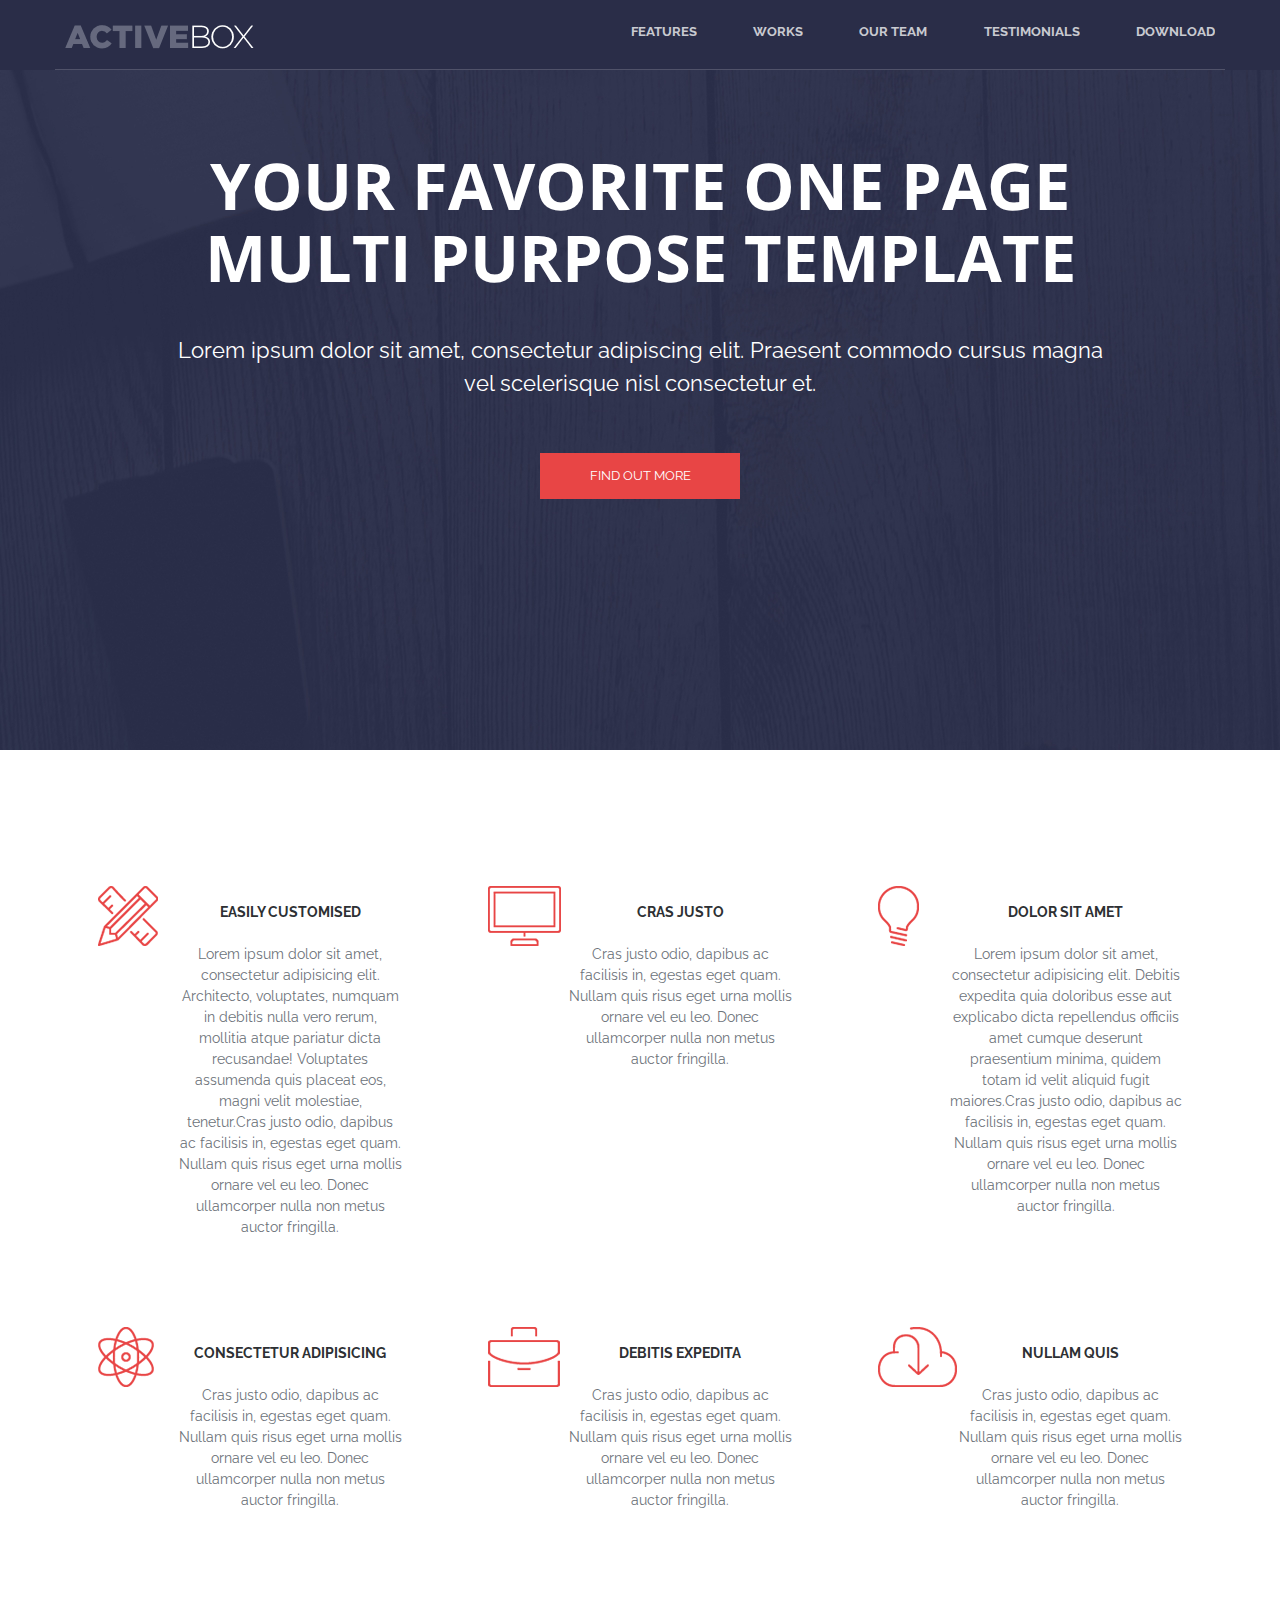
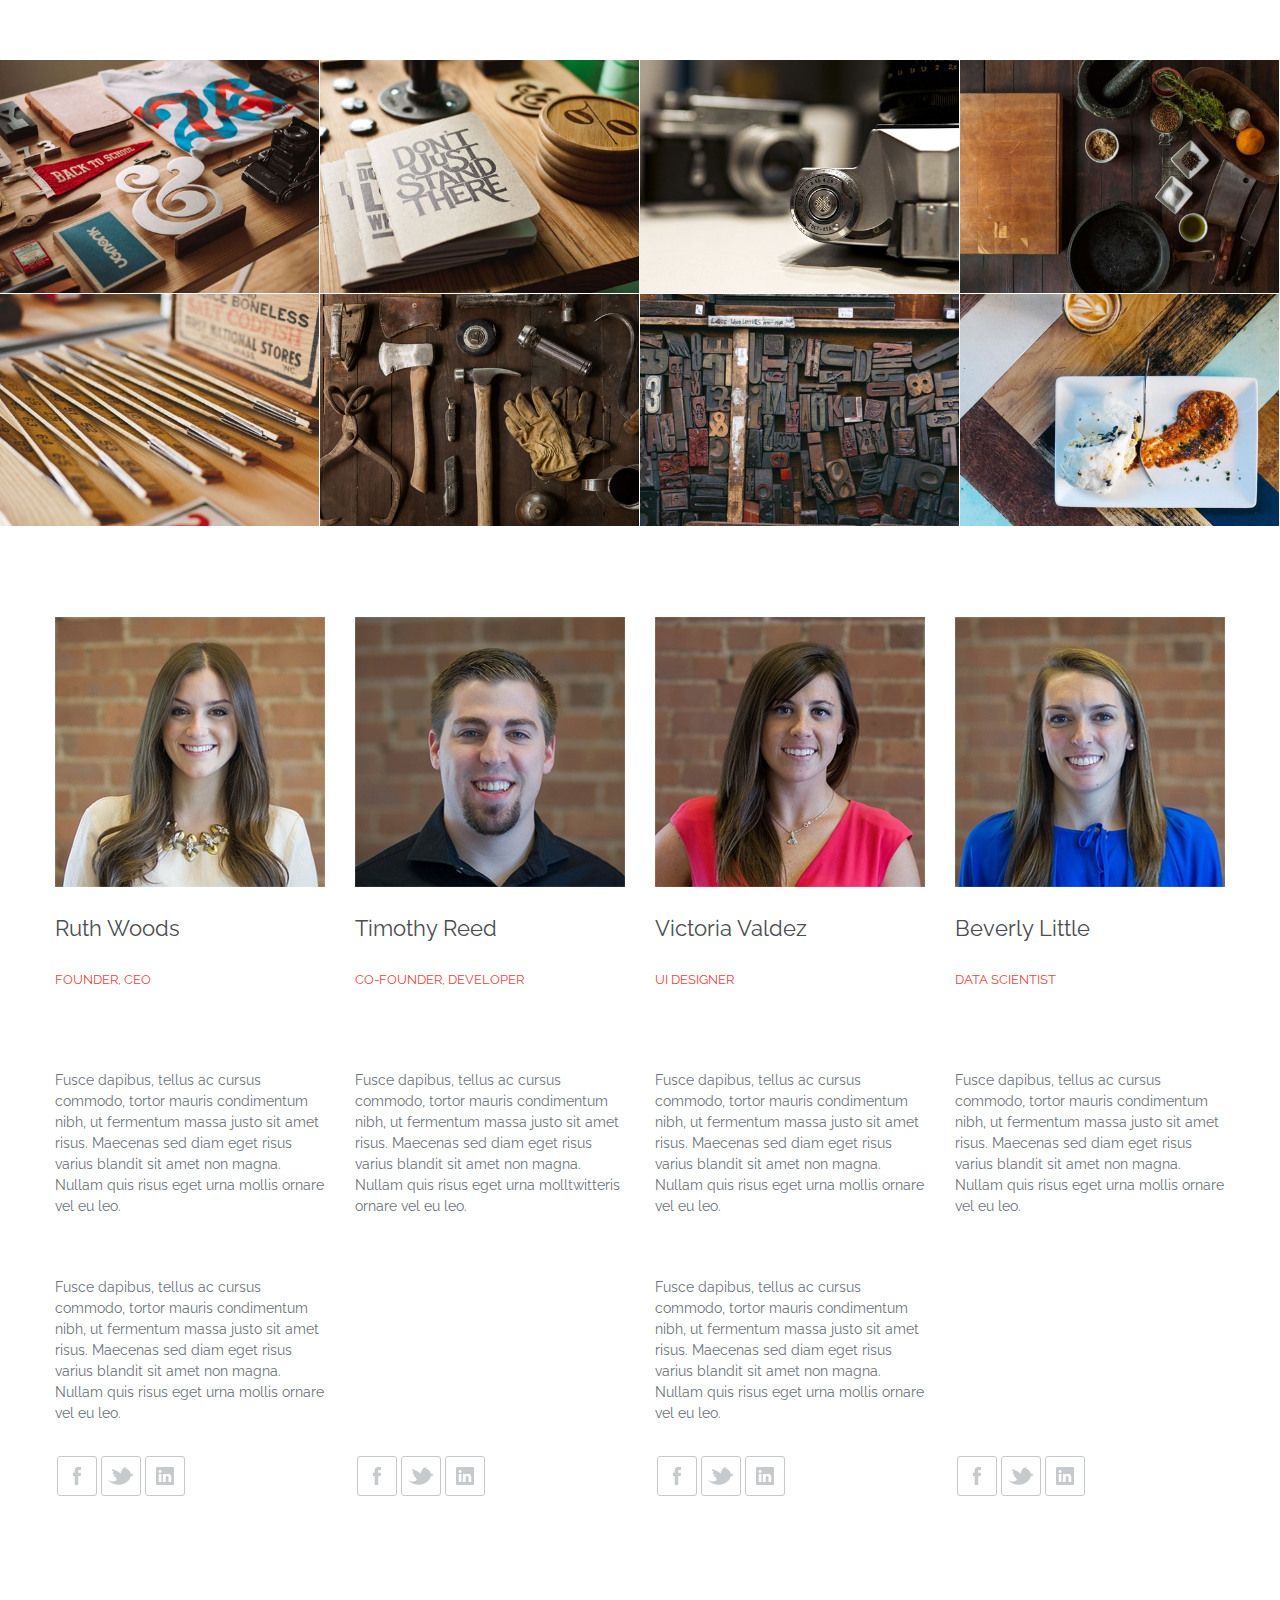
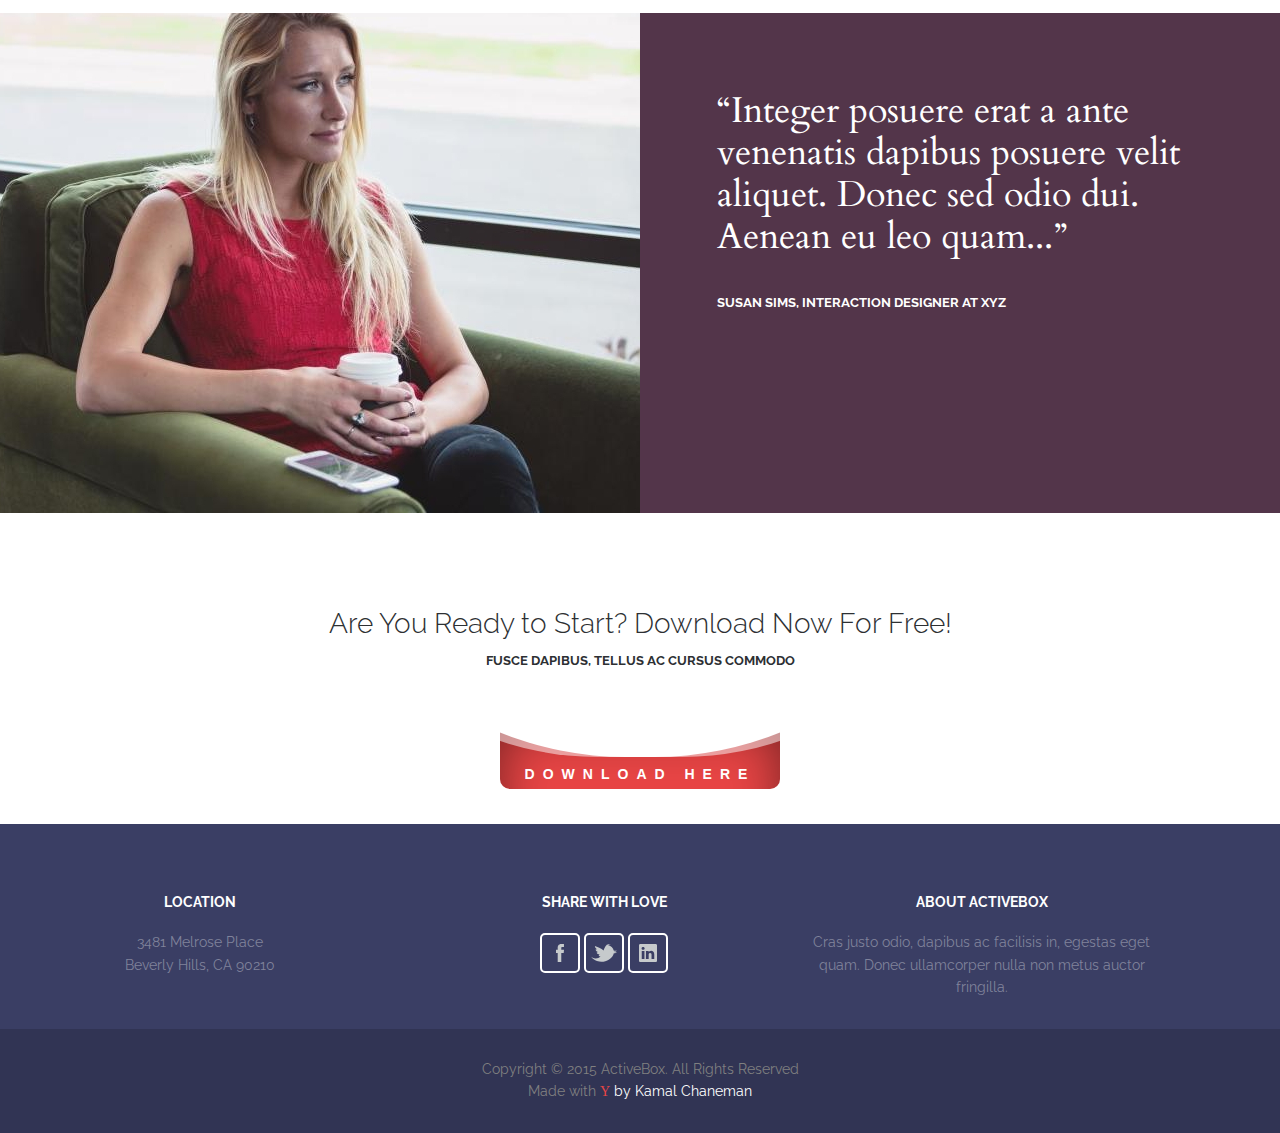
<file: index.html>
<!DOCTYPE html>
<html lang="ru">
	<head>
		<meta charset="UTF-8">
		<link rel="stylesheet" href="css/style.css">
		<title> . . . </title>
		<meta name="viewport" content="width=device-width, initial-scale=1, maximum-scale=1">
	</head>

	<body>
	<div class="wrapper">
		<!-- Sprites -->
		<svg style="display:none" version="1.1" width="1280" height="1024"
			viewBox="0 0 1280 1024"
			baseProfile="full"
			xmlns:xlink="http://www.w3.org/2000/svg"
			xmlns:xlink="http://www.w3.org/1999/xlink"
			xmlns:ev="http://www.w3.org/2001/xml-events"
			xlink:href="data:image/svg">
			<symbol id="facebook" viewBox="0 0 8 18">
				<g>
					<path d="M8 5.829H5.276V3.96c0-.701.444-.865.757-.865h1.923V.011L5.308 0C2.368 0 1.7 2.3 1.7 3.773v2.056H0v3.178h1.7V18h3.576V9.007h2.412z"/>
				</g>
			</symbol>
			<symbol id="twitter" viewBox="0 0 20 14">
				<g>
					<path d="M15.998 2.283c-.013-.007-.025-.02-.038-.033a3.64 3.64 0 0 0-2.637-.939l-.031-.068c.006-.006.012-.006.019-.006.916-.199 1.458-.403 1.62-.625.057-.179-.011-.278-.211-.303A5.477 5.477 0 0 0 13.454.6c.48-.29.667-.494.561-.6-.474.012-.985.242-1.521.693.2-.322.274-.495.224-.526-.255.167-.48.347-.673.538-.405.427-.73.822-.98 1.182l-.011.03c-.642.983-1.091 1.972-1.36 2.98l-.1.076-.018.017a5.023 5.023 0 0 0-1.402-1.15 16.934 16.934 0 0 0-2.308-1.156c-.966-.47-1.944-.86-2.936-1.162-.006 1.045.536 1.879 1.615 2.485v.019a3.62 3.62 0 0 0-1.104.155c.069.97.798 1.638 2.182 2.009l-.006.018c-.542-.03-.991.15-1.34.52.455.841 1.26 1.243 2.425 1.212-.23.111-.411.234-.53.371-.212.21-.28.458-.212.742.25.427.699.624 1.36.594l.037.043-.02.018c-1.14 1.114-2.518 1.614-4.133 1.51l-.025.012c-.985-.007-2.038-.451-3.179-1.342 1.147 1.558 2.668 2.683 4.551 3.389 2.157.674 4.315.723 6.465.147h.038c2.088-.569 3.859-1.737 5.317-3.505.674-.928 1.098-1.811 1.266-2.66 1.091.038 1.877-.26 2.363-.89l-.012-.018c-.362.123-1.073.087-2.127-.117v-.112c0-.006 0-.006.007 0 1.154-.124 1.833-.475 2.051-1.058a3.402 3.402 0 0 1-2.382.026c-.143-1.027-.654-1.96-1.54-2.807z"/>
				</g>
			</symbol>
			<symbol id="linkedin" viewBox="0 0 16 16">
				<g>
					<path d="M8.588 7.217l.016-.025v.025zM16 1.147v13.707c0 .632-.53 1.146-1.183 1.146H1.182C.529 16 0 15.486 0 14.854V1.146C0 .513.53 0 1.182 0h13.635C15.471 0 16 .513 16 1.146zM4.85 6.168H2.433v7.224H4.85zm.159-2.235c-.016-.709-.525-1.248-1.352-1.248-.826 0-1.367.54-1.367 1.248 0 .694.525 1.248 1.336 1.248h.016c.842 0 1.367-.554 1.367-1.248zm8.555 5.317c0-2.22-1.192-3.252-2.782-3.252-1.283 0-1.857.7-2.178 1.193V6.169H6.187c.032.677 0 7.224 0 7.224h2.417V9.36c0-.216.015-.432.08-.586.174-.432.572-.878 1.24-.878.874 0 1.223.662 1.223 1.633v3.865h2.417z"/>
				</g>
			</symbol>

			<div class="first__screen">
				<header class="header">
					<div class="container">
						<div class="header__row">
							<div class="header__logo">
								<a href="#"><img src="img/logo.png" alt="ACTIVEBOX"></a>
							</div>
							<div class="header__burger">
								<span></span>
							</div>
							<nav class="header__menu">
								<ul class="header__menu-list">
									<li><a href="#">Features</a></li>
									<li><a href="#">Works</a></li>
									<li><a href="#">Our Team</a></li>
									<li><a href="#">Testimonials</a></li>
									<li><a href="#">Download</a></li>
								</ul>
							</nav>
						</div>
					</div>
				</header>
				<div class="intro">
					<div class="container">
							<h1 class="intro__title">Your Favorite One Page Multi Purpose Template</h1>
							<h3 class="intro__subtitle">Lorem ipsum dolor sit amet, consectetur adipiscing elit. Praesent commodo cursus magna vel scelerisque nisl consectetur et.</h3>
							<a class="title__btn btn" href="#">
								<span class="title__btn-text">Find Out More</span>
							</a>
					</div>
				</div>
			</div>
			<!-- features block -->
			<div class="features">
				<div class="container">
					<div class="features__row">
						<div class="features__item">
							<div class="features__item-image">
								<img src="img//icons/Layer_48.png" alt="">
							</div>
							<div class="features__item-info">
								<h3 class="features__item-title">Easily Customised</h3>
								<p class="features__item-text">Lorem ipsum dolor sit amet, consectetur adipisicing elit. Architecto, voluptates, numquam in debitis nulla vero rerum, mollitia atque pariatur dicta recusandae! Voluptates assumenda quis placeat eos, magni velit molestiae, tenetur.Cras justo odio, dapibus ac facilisis in, egestas eget quam. Nullam quis risus eget urna mollis ornare vel eu leo. Donec ullamcorper nulla non metus auctor fringilla.</p>
							</div>
						</div>
						<div class="features__item">
							<div class="features__item-image">
								<img src="img//icons/Layer_44.png" alt="">
							</div>
							<div class="features__item-info">
								<h3 class="features__item-title">Cras justo</h3>
								<p class="features__item-text">Cras justo odio, dapibus ac facilisis in, egestas eget quam. Nullam quis risus eget urna mollis ornare vel eu leo. Donec ullamcorper nulla non metus auctor fringilla.</p>
							</div>
						</div>
						<div class="features__item">
							<div class="features__item-image">
								<img src="img//icons/Layer_47.png" alt="">
							</div>
							<div class="features__item-info">
								<h3 class="features__item-title">Dolor sit amet</h3>
								<p class="features__item-text">Lorem ipsum dolor sit amet, consectetur adipisicing elit. Debitis expedita quia doloribus esse aut explicabo dicta repellendus officiis amet cumque deserunt praesentium minima, quidem totam id velit aliquid fugit maiores.Cras justo odio, dapibus ac facilisis in, egestas eget quam. Nullam quis risus eget urna mollis ornare vel eu leo. Donec ullamcorper nulla non metus auctor fringilla.</p>
							</div>
						</div>
					</div>
					<div class="features__row">
						<div class="features__item">
							<div class="features__item-image">
								<img src="img//icons/Layer_46.png" alt="">
							</div>
							<div class="features__item-info">
								<h3 class="features__item-title">Consectetur adipisicing</h3>
								<p class="features__item-text">Cras justo odio, dapibus ac facilisis in, egestas eget quam. Nullam quis risus eget urna mollis ornare vel eu leo. Donec ullamcorper nulla non metus auctor fringilla.</p>
							</div>
						</div>
						<div class="features__item">
							<div class="features__item-image">
								<img src="img//icons/Layer_43.png" alt="">
							</div>
							<div class="features__item-info">
								<h3 class="features__item-title">Debitis expedita</h3>
								<p class="features__item-text">Cras justo odio, dapibus ac facilisis in, egestas eget quam. Nullam quis risus eget urna mollis ornare vel eu leo. Donec ullamcorper nulla non metus auctor fringilla.</p>
							</div>
						</div>
						<div class="features__item">
							<div class="features__item-image">
								<img src="img//icons/Layer_45.png" alt="">
							</div>
							<div class="features__item-info">
								<h3 class="features__item-title">Nullam quis</h3>
								<p class="features__item-text">Cras justo odio, dapibus ac facilisis in, egestas eget quam. Nullam quis risus eget urna mollis ornare vel eu leo. Donec ullamcorper nulla non metus auctor fringilla.</p>
							</div>
						</div>
					</div>
				</div>
			</div>
			<!-- features block -->
			<div class="gallery__block">
				<div class="gallery__row">
					<div class="gallery__element">
						<div class="overlay">
							<div class="author">
								<h3>Project Name</h3>
								<p>User Interface Design</p>
							</div>
							<img src="img/Layer_35.jpg" alt="">
						</div>
					</div>
					<div class="gallery__element">
						<div class="overlay">
							<div class="author">
								<h3>Project Name</h3>
								<p>User Interface Design</p>
							</div>
							<img src="img/Layer_36.jpg" alt="">
						</div>
					</div>
					<div class="gallery__element">
						<div class="overlay">
							<div class="author">
								<h3>Project Name</h3>
								<p>User Interface Design</p>
							</div>
							<img src="img/Layer_37.jpg" alt="">
						</div>
					</div>
					<div class="gallery__element">
						<div class="overlay">
							<div class="author">
								<h3>Project Name</h3>
								<p>User Interface Design</p>
							</div>
							<img src="img/Layer_38.jpg" alt="">
						</div>
					</div>
				</div>
				<div class="gallery__row">
					<div class="gallery__element">
						<div class="overlay">
							<div class="author">
								<h3>Project Name</h3>
								<p>User Interface Design</p>
							</div>
							<img src="img/Layer_39.jpg" alt="">
						</div>
					</div>
					<div class="gallery__element">
						<div class="overlay">
							<div class="author">
								<h3>Project Name</h3>
								<p>User Interface Design</p>
							</div>
							<img src="img/Layer_40.jpg" alt="">
						</div>
					</div>
					<div class="gallery__element">
						<div class="overlay">
							<div class="author">
								<h3>Project Name</h3>
								<p>User Interface Design</p>
							</div>
							<img src="img/Layer_41.jpg" alt="">
						</div>
					</div>
					<div class="gallery__element">
						<div class="overlay">
							<div class="author">
								<h3>Project Name</h3>
								<p>User Interface Design</p>
							</div>
							<img src="img/Layer_42.jpg" alt="">
						</div>
					</div>
				</div>
			</div>
			<!-- workers block -->

			<div class="workers">
				<div class="container">
					<div class="workers__row">
						<div class="workers__element">
							<div class="workers__element-photo">
								<img src="img/photo/Layer_30.jpg" alt="">
							</div>
							<div class="workers__element-info">
								<h2 class="name">Ruth Woods</h2>
								<h3 class="position">Founder, CEO</h3>
								<p class="bio">Fusce dapibus, tellus ac cursus commodo, tortor mauris condimentum nibh, ut fermentum massa justo sit amet risus. Maecenas sed diam eget risus varius blandit sit amet non magna. Nullam quis risus eget urna mollis ornare vel eu leo.</p>
								<p class="bio">Fusce dapibus, tellus ac cursus commodo, tortor mauris condimentum nibh, ut fermentum massa justo sit amet risus. Maecenas sed diam eget risus varius blandit sit amet non magna. Nullam quis risus eget urna mollis ornare vel eu leo.</p>
							</div>
							<div class="social">
								<a href="#" class="fb" target="blank">
									<svg class="social__icon">
										<use xlink:href="#facebook"></use>
									</svg>
								</a>
								<a href="#" class="tw" target="blank">
									<svg class="social__icon">
										<use xlink:href="#twitter"></use>
									</svg>
								</a>
								<a href="#" class="in" target="blank">
									<svg class="social__icon">
										<use xlink:href="#linkedin"></use>
									</svg>
								</a>
							</div>
						</div>
						<div class="workers__element">
							<div class="workers__element-photo">
								<img src="img/photo/Layer_31.jpg" alt="">
							</div>
							<div class="workers__element-info">
								<h2 class="name">Timothy Reed</h2>
								<h3 class="position">Co-Founder, Developer</h3>
								<p class="bio">Fusce dapibus, tellus ac cursus commodo, tortor mauris condimentum nibh, ut fermentum massa justo sit amet risus. Maecenas sed diam eget risus varius blandit sit amet non magna. Nullam quis risus eget urna molltwitteris ornare vel eu leo.</p>
							</div>
							<div class="social">
								<a href="https://www.facebook.com/" class="fb" target="_blank">
									<svg class="social__icon">
										<use xlink:href="#facebook"></use>
									</svg>
								</a>
								<a href="https://www.twitter.com" class="tw" target="_blank">
									<svg class="social__icon">
										<use xlink:href="#twitter"></use>
									</svg>
								</a>
								<a href="https://www.linkedin.com" class="in" target="_blank">
									<svg class="social__icon">
										<use xlink:href="#linkedin"></use>
									</svg>
								</a>
							</div>
						</div>
						<div class="workers__element">
							<div class="workers__element-photo">
								<img src="img/photo/Layer_32.jpg" alt="">
							</div>
							<div class="workers__element-info">
								<h2 class="name">Victoria Valdez</h2>
								<h3 class="position">UI Designer</h3>
								<p class="bio">Fusce dapibus, tellus ac cursus commodo, tortor mauris condimentum nibh, ut fermentum massa justo sit amet risus. Maecenas sed diam eget risus varius blandit sit amet non magna. Nullam quis risus eget urna mollis ornare vel eu leo.</p>
								<p class="bio">Fusce dapibus, tellus ac cursus commodo, tortor mauris condimentum nibh, ut fermentum massa justo sit amet risus. Maecenas sed diam eget risus varius blandit sit amet non magna. Nullam quis risus eget urna mollis ornare vel eu leo.</p>
							</div>
							<div class="social">
								<a href="https://www.facebook.com/" class="fb" target="_blank">
									<svg class="social__icon">
										<use xlink:href="#facebook"></use>
									</svg>
								</a>
								<a href="https://www.twitter.com" class="tw" target="_blank">
									<svg class="social__icon">
										<use xlink:href="#twitter"></use>
									</svg>
								</a>
								<a href="https://www.linkedin.com" class="in" target="_blank">
									<svg class="social__icon">
										<use xlink:href="#linkedin"></use>
									</svg>
								</a>
							</div>
						</div>
						<div class="workers__element">
							<div class="workers__element-photo">
								<img src="img/photo/Layer_33.jpg" alt="">
							</div>
							<div class="workers__element-info">
								<h2 class="name">Beverly Little</h2>
								<h3 class="position">Data Scientist</h3>
								<p class="bio">Fusce dapibus, tellus ac cursus commodo, tortor mauris condimentum nibh, ut fermentum massa justo sit amet risus. Maecenas sed diam eget risus varius blandit sit amet non magna. Nullam quis risus eget urna mollis ornare vel eu leo.</p>
							</div>
							<div class="social">
								<a href="https://www.facebook.com/" class="fb" target="_blank">
									<svg class="social__icon">
										<use xlink:href="#facebook"></use>
									</svg>
								</a>
								<a href="https://www.twitter.com" class="tw" target="_blank">
									<svg class="social__icon">
										<use xlink:href="#twitter"></use>
									</svg>
								</a>
								<a href="https://www.linkedin.com" class="in" target="_blank">
									<svg class="social__icon">
										<use xlink:href="#linkedin"></use>
									</svg>
								</a>
							</div>
						</div>
					</div>
				</div>
			</div>
			<!-- quote block -->
			<div class="quote">
				<div class="quote__row">
					<div class="photo">
						<img class="quote__img" src="img/Layer_19.jpg" alt="">
					</div>
					<div class="quote__text">
						<h2 class="quote__text-title">“Integer posuere erat a ante venenatis dapibus posuere velit aliquet. Donec sed odio dui. Aenean eu leo quam...”</h2>
						<h3 class="quote__text-name">Susan Sims, Interaction Designer at XYZ</h3>
					</div>
				</div>
			</div>
			<!-- download block -->
			<div class="download">
				<h2 class="download__title">Are You Ready to Start? Download Now For Free!</h2>
				<p class="download__subtitle">Fusce dapibus, tellus ac cursus commodo</p>
				<a class="download__btn" href="files/lorem.txt" download>
					<span class="download__btn-text">Download Here</span>
					<span class="download__btn-waves"></span>
				</a>
			</div>
			<!-- contacts block -->
			<div class="contacts">
				<div class="container">
					<div class="contacts__row">
						<div class="contacts__location">
							<div class="location__inner">
								<h3>Location</h3>
								<p>3481 Melrose Place Beverly Hills, CA 90210</p>
							</div>
						</div>
						<div class="contacts__share">
							<h3>Share with Love</h3>
							<div class="social">
								<a href="https://www.facebook.com/" class="fb" target="_blank">
									<svg class="social__icon">
										<use xlink:href="#facebook"></use>
									</svg>
								</a>
								<a href="https://www.twitter.com" class="tw" target="_blank">
									<svg class="social__icon">
										<use xlink:href="#twitter"></use>
									</svg>
								</a>
								<a href="https://www.linkedin.com" class="in" target="_blank">
									<svg class="social__icon">
										<use xlink:href="#linkedin"></use>
									</svg>
								</a>
							</div>
						</div>
						<div class="contacts__about">
							<h3>About ActiveBox</h3>
							<p>Cras justo odio, dapibus ac facilisis in, egestas eget quam. Donec ullamcorper nulla non metus auctor fringilla.</p>
						</div>
					</div>
				</div>
			</div>
			<!-- footer block -->
			<footer class="footer">
				<div class="footer__inner">
					<p>Copyright © 2015 ActiveBox. All Rights Reserved Made with <span class="heart">Y</span> <span class="copyright">by Kamal Chaneman</span></p>
				</div>
			</footer>
		</div>
		<!-- SCRPTS -->
		<script src="https://ajax.googleapis.com/ajax/libs/jquery/3.4.1/jquery.min.js"></script>
		<!-- <script src="https://ajax.aspnetcdn.com/ajax/jQuery/jquery-3.4.1.min.js"></script> -->
		<!-- <script src="js/jquery-3.4.1.slim.min.js"></script> -->
		<script src="js/main.js"></script>
	</body>
</html>
</file>
<file: css/style.css>
@import url("https://fonts.googleapis.com/css2?family=Cardo:ital@1&display=swap");
@import url("https://fonts.googleapis.com/css2?family=Open+Sans:wght@400;700&display=swap");
@import url("https://fonts.googleapis.com/css2?family=Raleway:wght@300;400;600;700&display=swap");
* {
  padding: 0;
  margin: 0;
  border: 0;
}

*, *:before, *:after {
  box-sizing: border-box;
}

:focus, :active {
  outline: none;
}

a:focus, a:active {
  outline: none;
}

nav, footer, header, aside {
  display: block;
}

html, body {
  height: 100%;
  width: 100%;
  font-size: 100%;
  line-height: 1;
  font-size: 14px;
  -ms-text-size-adjust: 100%;
  -moz-text-size-adjust: 100%;
  -webkit-text-size-adjust: 100%;
}

input, button, textarea {
  font-family: inherit;
}

input::-ms-clear {
  display: none;
}

button {
  cursor: pointer;
}

button::-moz-focus-inner {
  padding: 0;
  border: 0;
}

a, a:visited {
  text-decoration: none;
}

a:hover {
  text-decoration: none;
}

ul li {
  list-style: none;
}

img {
  vertical-align: top;
}

h1, h2, h3, h4, h5, h6 {
  font-size: inherit;
  font-weight: inherit;
}

body, input, button, textarea, a {
  font-family: "Raleway", sans-serif;
  color: #fff;
}

.container {
  width: 100%;
  margin: 0 auto;
  max-width: 1170px;
}

@keyframes bounce {
  0%, 25%, 50%, 75%, 100% {
    transform: translateY(0);
  }
  40% {
    transform: translateY(-20px);
  }
  60% {
    transform: translateY(-12px);
  }
}
.btn {
  display: inline-block;
  width: 200px;
  height: 46px;
  font-size: 13px;
  line-height: 1.6;
  text-transform: uppercase;
  background-color: #e84545;
  padding: 13px 46px;
  margin: 0 auto;
  transition: all 0.1s linear;
}
.btn:hover {
  filter: drop-shadow(3px 5px 5px #000);
}

/* INTRO BLOCK>
===========================================================================================================*/
.first__screen {
  background: #2a2d48 url("../../img/bg-1.jpg") 0 0/auto 100% no-repeat;
  height: 750px;
  margin: 0px 0px 47px 0px;
}

.header {
  position: fixed;
  z-index: 2;
  width: 100%;
  top: 0;
  left: 0;
  margin: 0px 0px 8% 0px;
  background-color: #2a2d48;
}

.header__row {
  display: flex;
  justify-content: space-between;
  border-bottom: 1px solid #505269;
  padding: 25px 10px 20px 10px;
}

.header__logo {
  transition: all 0.1s linear;
  z-index: 3;
}

.header__logo:hover {
  filter: drop-shadow(3px 5px 5px #000);
}

.header__burger {
  display: none;
  position: relative;
  width: 30px;
  height: 30px;
  margin: 0px 15px 0px 0px;
  z-index: 3;
  transition: all 0.1s linear;
}

.header__burger.active:before {
  transform: translateY(10px) translateX(-5px) rotate(-45deg);
}

.header__burger.active:after {
  transform: translateY(-10px) translateX(5px) rotate(45deg);
}

.header__burger.active span {
  transform: scale(0);
}

.header__burger:before,
.header__burger:after {
  content: "";
  position: absolute;
  width: 100%;
  height: 3px;
  background-color: #fff;
  left: 0;
  transition: all 0.2s linear;
}

.header__burger:before {
  top: 0;
  left: 5px;
}

.header__burger:after {
  top: 20px;
  left: -5px;
  width: 100%;
}

.header__burger span {
  position: absolute;
  background-color: #fff;
  width: 100%;
  height: 3px;
  top: 10px;
  left: 0px;
}

.header__menu {
  width: 70%;
}

.header__menu-list {
  display: flex;
  justify-content: flex-end;
  width: auto;
}
.header__menu-list li {
  margin-right: 7%;
  font-size: 13px;
  font-weight: 700;
  text-transform: uppercase;
  opacity: 0.75;
  transition: opacity 0.1s linear;
}
.header__menu-list li:last-child {
  margin-right: 0px;
}
.header__menu-list li:hover {
  opacity: 1;
}

.intro {
  text-align: center;
}

.intro__title {
  width: 80%;
  font-family: "Open Sans";
  font-size: 65px;
  font-weight: 700;
  line-height: 1.1;
  text-transform: uppercase;
  margin: 0px auto 41px auto;
  padding: 150px 0px 0px 0px;
}

.intro__subtitle {
  width: 80%;
  font-size: 22px;
  font-weight: 400;
  line-height: 1.5;
  margin: 0px auto 4.5% auto;
}

/* FEATURES BLOCK>
===========================================================================================================*/
.features {
  margin: 0px 0px 25px 0px;
}

.features__row {
  display: flex;
  justify-content: space-around;
  flex-wrap: wrap;
}

.features__row:last-child {
  padding: 0px 0px 124px 0px;
}

.features__item {
  display: flex;
  width: 26%;
  min-height: 186px;
  text-align: center;
  margin: 74px 0px 0px 0px;
}
.features__item:hover img {
  animation: bounce 2s;
}

.features__item-info {
  margin: 0px 0px 0px 10px;
}

.features__item-image {
  margin: 15px 20px 0px 0px;
  width: 50px;
  height: 50px;
}

.features__item-title {
  color: #2d3033;
  font-weight: 700;
  text-transform: uppercase;
  margin: 34px 0px 25px 0px;
  position: relative;
}

.features__item-text {
  color: #6c7279;
  line-height: 1.5;
  padding: 0px;
}

/* GALLERY BLOCK>
===========================================================================================================*/
.gallery__block {
  margin: 0px 0px 75px 0px;
}

.gallery__row {
  display: flex;
  flex-wrap: wrap;
}

.gallery__element {
  position: relative;
  width: 25%;
  background-color: #e84545;
  border-bottom: 1px solid #fff;
  border-right: 1px solid #fff;
}
.gallery__element img {
  width: 100%;
}
.gallery__element img:hover {
  opacity: 0.2;
}

.gallery__element:hover .author {
  display: flex;
  flex-direction: column;
  justify-content: center;
  align-item: center;
}

.author {
  position: absolute;
  display: none;
  width: 100%;
  height: 100%;
  text-align: center;
}
.author h3 {
  font-weight: 700;
  text-transform: uppercase;
  margin: 0px 0px 13px 0px;
}

/* WORKERS BLOCK>
===========================================================================================================*/
.workers {
  margin: 0px 0px 100px 0px;
}

.workers__row {
  display: flex;
  justify-content: space-around;
  flex-wrap: wrap;
  margin: 0px -15px;
}

.workers__element {
  display: flex;
  flex-direction: column;
  justify-content: space-between;
  max-width: 25%;
  padding: 15px 15px;
}
.workers__element img {
  display: block;
  width: 100%;
  height: auto;
}

.workers__element {
  position: relative;
}

.workers__element-info {
  height: 100%;
  display: flex;
  flex-direction: column;
  justify-content: flex-start;
}

.name {
  min-height: 40px;
  color: #4b4e50;
  font-size: 22px;
  margin: 30px 0px 16px 0px;
}

.position {
  color: #e84545;
  font-size: 13px;
  text-transform: uppercase;
  margin-bottom: 20%;
}

.bio {
  color: #6c7279;
  line-height: 21px;
  margin: 30px 0px 30px 0px;
}

.social {
  display: flex;
}
.social a:hover {
  background-color: #c6cacc;
}
.social a:hover .social__icon {
  fill: #00acee;
}
.social a {
  display: flex;
  justify-content: center;
  align-items: center;
  width: 40px;
  height: 40px;
  border: 1px solid #c6cacc;
  border-radius: 3px;
  margin: 2px;
  transition: all 0.1s linear;
}

.social__icon {
  display: block;
  fill: #c6cacc;
  height: 18px;
}

/* QUOTE BLOCK>
===========================================================================================================*/
.quote {
  margin: 0px 0px 100px 0px;
  background-color: #53354a;
  overflow: hidden;
}

.quote__row {
  display: flex;
  flex-wrap: wrap;
}

.photo {
  position: relative;
  width: 50%;
  height: 500px;
}
.quote__img {
  position: absolute;
  top: 50%;
  right: 0;
  z-index: 1;
  transform: translateY(-50%);
}

.quote__text {
  width: 50%;
  flex: 1 1 auto;
  text-align: left;
  padding: 6%;
}

.quote__text-title {
  max-width: 510px;
  font-family: Cardo;
  font-size: 36px;
  line-height: 42px;
  margin: 0px 0px 7% 0px;
}

.quote__text-name {
  font-size: 13px;
  font-weight: 700;
  line-height: 21px;
  text-transform: uppercase;
}

/* DOWNLOAD BLOCK>
===========================================================================================================*/
.download {
  text-align: center;
}

.download__title {
  color: #2d3033;
  font-size: 28px;
  font-weight: 300;
  line-height: 21px;
  margin: 0px 0px 16px 0px;
  padding: 0px 5%;
}

.download__subtitle {
  color: #2d3033;
  font-size: 13px;
  font-weight: 700;
  line-height: 21px;
  text-transform: uppercase;
  margin: 0px 0px 58px 0px;
}

.download__btn {
  display: flex;
  justify-content: center;
  align-items: center;
  width: 280px;
  height: 60px;
  margin: 0 auto;
  border-radius: 0 0 10px 10px;
  transition: all 0.8s ease;
  position: relative;
  overflow: hidden;
  margin: 0px auto 35px auto;
}

.download__btn:hover {
  border-radius: 10px;
  transition: all 0.8s ease 0.2s;
  -webkit-transition: all 0.8s ease 0.2s;
  -moz-transition: all 0.8s ease 0.2s;
  -ms-transition: all 0.8s ease 0.2s;
  -o-transition: all 0.8s ease 0.2s;
  box-shadow: 0 0 40px rgba(58, 62, 100, 0.6);
}

.download__btn:hover .download__btn-waves {
  top: -50px;
}

.download__btn:hover .download__btn-text {
  bottom: 0px;
}

.download__btn-text {
  color: #fff;
  font-weight: bold;
  font-family: Arial, "Helvetica Neue", Helvetica, sans-serif;
  text-transform: uppercase;
  letter-spacing: 8px;
  position: relative;
  z-index: 1;
  bottom: -15px;
  transition: all 0.4s linear;
}

.download__btn-waves {
  position: absolute;
  width: 280px;
  height: 280px;
  background-color: #e84545;
  box-shadow: inset 0 0 50px rgba(0, 0, 0, 0.5);
  top: 0;
  left: 0;
  transition: all 0.8s linear;
}

.download__btn-waves:after,
.download__btn-waves:before {
  content: "";
  position: absolute;
  top: 0;
  left: 50%;
  width: 250%;
  height: 250%;
  transform: translate3d(-50%, -96%, 0) rotate(0deg) scale(1);
}

.download__btn-waves:before {
  background-color: #fff;
  border-radius: 48%;
  animation: waves 5s infinite linear;
  -webkit-animation: waves 5s infinite linear;
  -moz-animation: waves 5s infinite linear;
  -o-animation: waves 5s infinite linear;
}

.download__btn-waves:after {
  background-color: rgba(255, 255, 255, 0.5);
  border-radius: 44%;
  animation: waves 10s infinite linear;
  -webkit-animation: waves 10s infinite linear;
  -moz-animation: waves 10s infinite linear;
  -o-animation: waves 10s infinite linear;
}

@keyframes waves {
  0% {
    transform: translate3d(-50%, -96%, 0) rotate(0deg) scale(1);
    -moz-transform: translate3d(-50%, -96%, 0) rotate(0deg) scale(1);
    -ms-transform: translate3d(-50%, -96%, 0) rotate(0deg) scale(1);
    -webkit-transform: translate3d(-50%, -96%, 0) rotate(0deg) scale(1);
    -o-transform: translate3d(-50%, -96%, 0) rotate(0deg) scale(1);
  }
  100% {
    transform: translate3d(-50%, -96%, 0) rotate(360deg) scale(1);
    -moz-transform: translate3d(-50%, -96%, 0) rotate(360deg) scale(1);
    -ms-transform: translate3d(-50%, -96%, 0) rotate(360deg) scale(1);
    -webkit-transform: translate3d(-50%, -96%, 0) rotate(360deg) scale(1);
    -o-transform: translate3d(-50%, -96%, 0) rotate(360deg) scale(1);
  }
}
/* CONTACTS BLOCK>
===========================================================================================================*/
.contacts {
  background-color: #3a3e64;
  text-align: center;
  padding: 0px 0px 30px 0px;
}
.contacts h3 {
  font-weight: 700;
  text-transform: uppercase;
  margin: 71px 0px 22px 0px;
}
.contacts p {
  line-height: 22.5px;
  color: #80839b;
  margin: 0px 0px 0px 0px;
}

.contacts__row {
  display: flex;
  justify-content: space-around;
  width: 100%;
}

.location__inner {
  max-width: 55%;
}

.contacts__location, .contacts__share, .contacts__about {
  max-width: 30%;
}

.contacts__share .social a {
  border: 2px solid #fff;
  border-radius: 5px;
}

/* FOOTER BLOCK>
===========================================================================================================*/
.footer {
  text-align: center;
  background-color: #313454;
}
.footer p {
  color: #808080;
  line-height: 22.5px;
  padding: 29px 0px;
}

.footer__inner {
  max-width: 350px;
  margin: 0 auto;
}

.heart {
  color: #e84545;
  font-family: Webdings;
}

.copyright {
  color: #ffffff;
}

/* Media>
===========================================================================================================*/
@media (max-width: 767.98px) {
  body.lock {
    overflow: hidden;
  }
}

.container {
  max-width: 1170px;
  margin: 0 auto;
  width: 100%;
}
@media (max-width: 1182px) {
  .container {
    max-width: 970px;
  }
}
@media (max-width: 991.98px) {
  .container {
    max-width: 750px;
  }
}
@media (max-width: 767.98px) {
  .container {
    max-width: none;
    padding: 0 10px;
  }
}

@media (max-width: 1182px) {
  .first__screen {
    height: auto;
  }
}
@media (max-width: 767.98px) {
  .first__screen {
    height: auto;
    padding-bottom: 25px;
  }
}

@media (max-width: 1182px) {
  .header {
    margin: 0px 0px 25px 0px;
  }
}

@media (max-width: 767.98px) {
  .header__burger {
    display: block;
  }
}

@media (max-width: 767.98px) {
  .header__menu {
    position: fixed;
    top: -100%;
    left: 0;
    width: 100%;
    height: 100%;
    background-color: #31344e;
    padding: 100px 0px 0px 0px;
    transition: transform 0.3s linear;
  }
}

@media (max-width: 767.98px) {
  .header__menu.active {
    transform: translateY(100%);
  }
}

@media (max-width: 767.98px) {
  .header__menu-list {
    display: flex;
    flex-direction: column;
    align-items: center;
  }
}

@media (max-width: 767.98px) {
  .header__menu-list li {
    font-size: 40px;
    margin: 25px;
  }
}

@media (max-width: 1182px) {
  .intro__title {
    font-size: 45px;
  }
}
@media (max-width: 767.98px) {
  .intro__title {
    font-size: 35px;
  }
}

@media (max-width: 1182px) {
  .intro__subtitle {
    font-size: 18px;
  }
}
@media (max-width: 767.98px) {
  .intro__subtitle {
    display: none;
  }
}

@media (max-width: 1182px) {
  .title__btn {
    margin: 0px 0px 35px 0px;
  }
}

@media (max-width: 1182px) {
  .workers__element-info {
    padding-left: 15px;
  }
}

@media (max-width: 991.98px) {
  .features .features__row {
    flex-direction: column;
    padding: 0px;
  }
}
@media (max-width: 991.98px) {
  .features__item {
    display: flex;
    flex-direction: row;
    justify-content: space-around;
    width: 100%;
    margin: 0px 0px 25px 0px;
    min-height: 50px;
  }
}
@media (max-width: 991.98px) {
  .features__item img {
    display: inline-block;
    width: 30px;
    height: auto;
  }
}
@media (max-width: 767.98px) {
  .features__item img {
    width: 30px;
    height: auto;
    margin-left: 90%;
  }
}

@media (max-width: 991.98px) {
  .features__item-info {
    width: 79%;
    padding: 0px 0px 0px 15px;
  }
}
@media (max-width: 767.98px) {
  .features__item-info {
    height: 100%;
  }
}

@media (max-width: 767.98px) {
  .features__item-text {
    display: none;
    width: 100%;
  }
}

@media (max-width: 991.98px) {
  .features__item-title {
    margin: 0px 0px 10px 0px;
  }
}
@media (max-width: 767.98px) {
  .features__item-title {
    padding: 10px 30px 0px 0px;
    margin: 10px 0px 5px 0px;
    cursor: pointer;
  }
}
@media (max-width: 767.98px) {
  .features__item-title:before, .features__item-title:after {
    content: "";
    position: absolute;
    background-color: #000;
    width: 10px;
    height: 1px;
    top: 17px;
    transition: all 0.2s linear;
  }
}
@media (max-width: 767.98px) {
  .features__item-title:before {
    transform: rotate(40deg);
    right: 37.3px;
  }
}
@media (max-width: 767.98px) {
  .features__item-title:after {
    transform: rotate(-40deg);
    right: 30px;
  }
}

.features__item-title.active:before,
.features__item-title.active:after {
  background-color: #e84545;
}

.features__item-title.active:before {
  transform: rotate(-40deg);
}

.features__item-title.active:after {
  transform: rotate(40deg);
}

@media (max-width: 991.98px) {
  .gallery__element {
    width: 50%;
    overflow: hidden;
  }
}
@media (max-width: 991.98px) {
  .workers__element-info p {
    display: none;
  }
}
@media (max-width: 991.98px) {
  .workers {
    margin: 0px 0px 25px 0px;
  }
}
@media (max-width: 767.98px) {
  .workers__element {
    max-width: 50%;
  }
}

@media (min-width: 1186px) {
  .workers__element-photo:hover:before {
    content: url("../../img/icons/moustache.png");
    position: absolute;
    top: 9%;
    left: 32%;
    width: 100%;
    height: 100%;
  }

  .workers__element:nth-of-type(2) .workers__element-photo:hover:before {
    top: 12%;
    left: 30%;
  }

  .workers__element:nth-of-type(4) .workers__element-photo:hover:before {
    top: 10%;
    left: 27%;
  }
}
@media (max-width: 767.98px) {
  .workers__row {
    flex-wrap: wrap;
  }
}

@media (max-width: 991.98px) {
  .social a {
    width: 30px;
    height: 30px;
    padding: 0;
  }
}
@media (max-width: 767.98px) {
  .social a {
    flex: 0 0 auto;
    width: 25px;
    height: 25px;
    padding: 0;
  }
}

@media (max-width: 991.98px) {
  .quote {
    margin: 0px 0px 35px 0px;
  }
}
@media (max-width: 991.98px) {
  .photo img {
    object-position: 100px top;
  }
}
@media (max-width: 767.98px) {
  .photo img {
    object-position: 200px top;
  }
}

@media (max-width: 991.98px) {
  .quote__text-title {
    font-size: 26px;
  }
}
@media (max-width: 767.98px) {
  .quote__text-title {
    font-size: 20px;
    padding-bottom: 15px;
  }
}

@media (max-width: 991.98px) {
  .footer__inner {
    margin: 0 auto;
    min-width: 80%;
  }
}
@media (max-width: 991.98px) {
  .footer__inner p {
    width: 100%;
    padding: 10px;
  }
}
</file>
